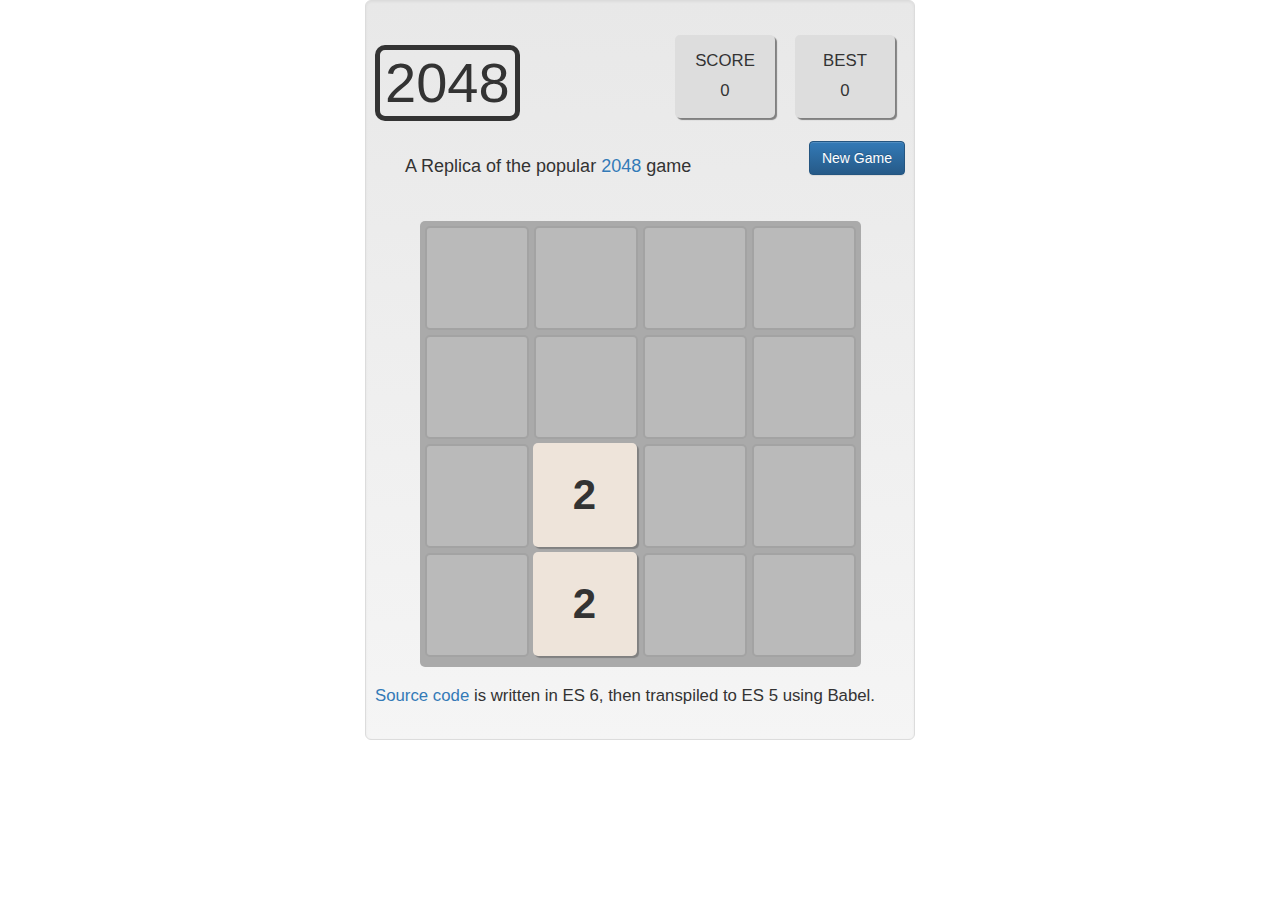
<file: index.html>
<!DOCTYPE html>
<html lang="en">
<head>
    <meta charset="UTF-8">
    <meta name="viewport" content="width=device-width, initial-scale=2">

    <link rel="stylesheet" href="css/bootstrap/bootstrap.css">
    <link rel="stylesheet" href="css/bootstrap/bootstrap-theme.css">
    <link rel="stylesheet" href="css/main.css">
    <script src="scripts/jquery-ui/external/jquery/jquery.js"></script>
    <script src="scripts/jquery-ui/jquery-ui.min.js"></script>
    <script src="scripts/bootstrap.js"></script>
    <script src="out/scripts/main.js"></script>
    <title>2048 Replica</title>
</head>
<body>
    <div class="container well well-lg">
        <div id="header" class="row">
            <h1>2048</h1>
            <div id="scores">
                <div id="bestScore">
                    <h3 class="scoreLabels">BEST</h3>
                    <h3 id="bestScoreValue">0</h3>
                </div>
                <div id="currentScore">
                    <h3 class="scoreLabels">SCORE</h3>
                    <h3 id="currentScoreValue">0</h3>
                </div>
            </div>
        </div>

        <div id="gameIntro">
            <span id="introText" class="navbar-brand">A Replica of the popular <a href="https://gabrielecirulli.github.io/2048/"
                                                           target="_blank">2048</a> game</span>
            <ul class="nav navbar-nav navbar-right">
                <button type="button" class="btn btn-primary" id="newGameButton">New Game</button>
            </ul>

        </div>

        <div id="gameBoard" class="row">
            <div class="boardRow">
                <div class="boardCell"></div>
                <div class="boardCell"></div>
                <div class="boardCell"></div>
                <div class="boardCell"></div>
            </div>
            <div class="boardRow">
                <div class="boardCell"></div>
                <div class="boardCell"></div>
                <div class="boardCell"></div>
                <div class="boardCell"></div>
            </div>
            <div class="boardRow">
                <div class="boardCell"></div>
                <div class="boardCell"></div>
                <div class="boardCell"></div>
                <div class="boardCell"></div>
            </div>
            <div class="boardRow">
                <div class="boardCell"></div>
                <div class="boardCell"></div>
                <div class="boardCell"></div>
                <div class="boardCell"></div>
            </div>
        </div>

        <div id="footer" class="row">
            <h3><a href="https://github.com/charliegdev/2048_replica">Source code</a> is written in ES 6, then
                transpiled to ES 5 using Babel. </h3>
        </div>
    </div>
    <script src="out/scripts/merge.js"></script>
    <script src="out/scripts/spawning.js"></script>
    <script src="out/scripts/movement.js"></script>
</body>
</html>
</file>
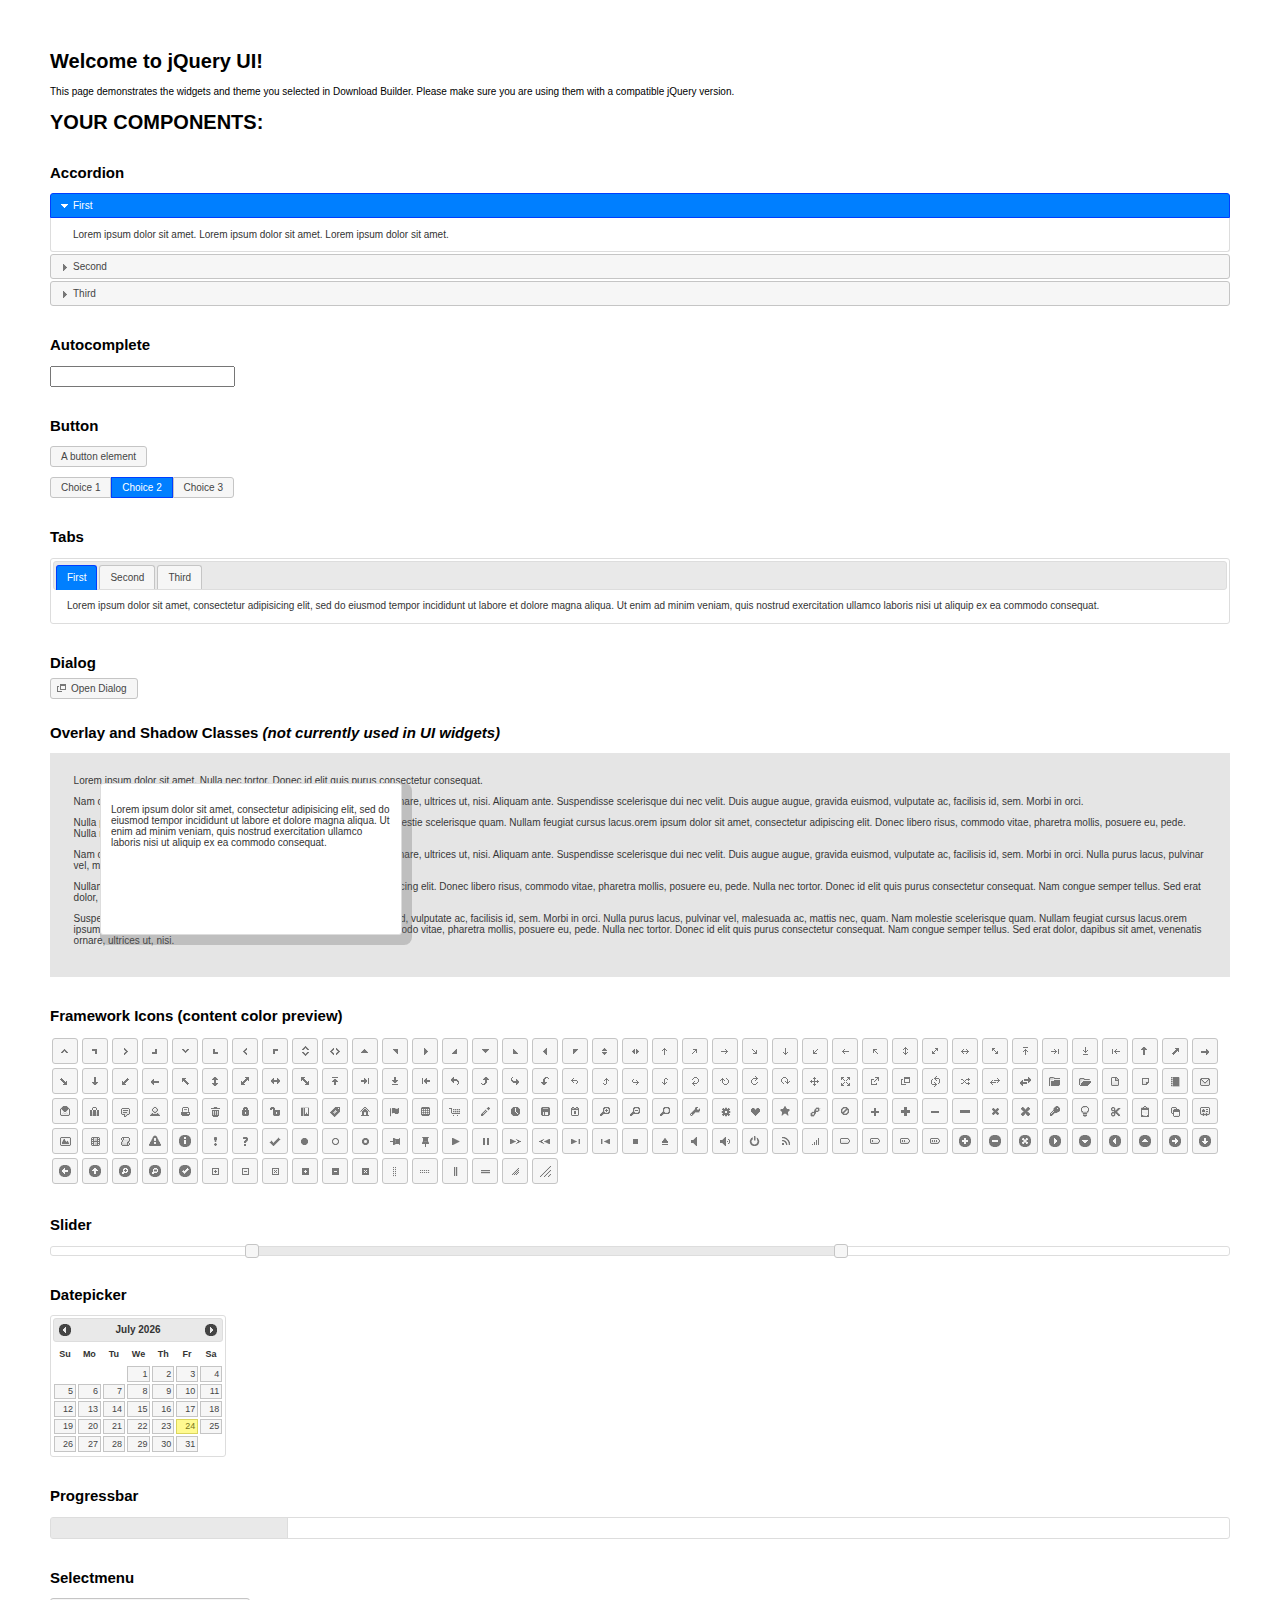
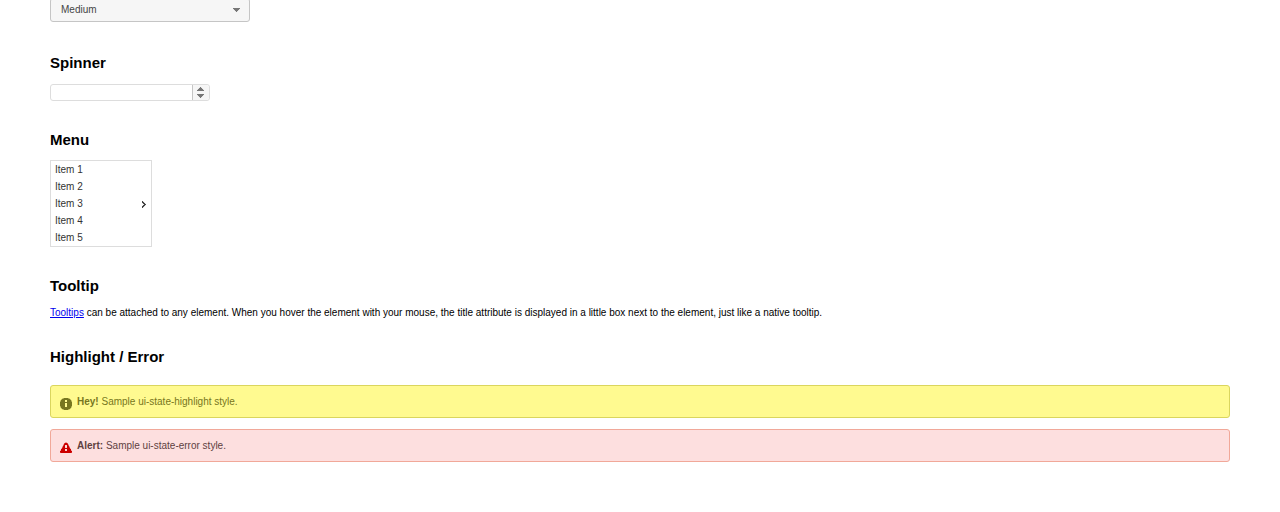
<file: scripts/jquery-ui/index.html>
<!doctype html>
<html lang="us">
<head>
    <meta charset="utf-8">
    <title>jQuery UI Example Page</title>
    <link href="jquery-ui.css" rel="stylesheet">
    <style>
        body {
            font   : 62.5% "Trebuchet MS", sans-serif;
            margin : 50px;
        }

        .demoHeaders {
            margin-top : 2em;
        }

        #dialog-link {
            padding         : .4em 1em .4em 20px;
            text-decoration : none;
            position        : relative;
        }

        #dialog-link span.ui-icon {
            position : absolute;
            left     : .2em;
            top      : 50%;
            margin   : -8px 5px 0 0;
        }

        #icons {
            margin  : 0;
            padding : 0;
        }

        #icons li {
            margin     : 2px;
            position   : relative;
            padding    : 4px 0;
            cursor     : pointer;
            float      : left;
            list-style : none;
        }

        #icons span.ui-icon {
            float  : left;
            margin : 0 4px;
        }

        .fakewindowcontain .ui-widget-overlay {
            position : absolute;
        }

        select {
            width : 200px;
        }
    </style>
</head>
<body>

    <h1>Welcome to jQuery UI!</h1>

    <div class="ui-widget">
        <p>This page demonstrates the widgets and theme you selected in Download Builder. Please make sure you are using
            them with a compatible jQuery version.</p>
    </div>

    <h1>YOUR COMPONENTS:</h1>


    <!-- Accordion -->
    <h2 class="demoHeaders">Accordion</h2>
    <div id="accordion">
        <h3>First</h3>
        <div>Lorem ipsum dolor sit amet. Lorem ipsum dolor sit amet. Lorem ipsum dolor sit amet.</div>
        <h3>Second</h3>
        <div>Phasellus mattis tincidunt nibh.</div>
        <h3>Third</h3>
        <div>Nam dui erat, auctor a, dignissim quis.</div>
    </div>


    <!-- Autocomplete -->
    <h2 class="demoHeaders">Autocomplete</h2>
    <div>
        <input id="autocomplete" title="type &quot;a&quot;">
    </div>


    <!-- Button -->
    <h2 class="demoHeaders">Button</h2>
    <button id="button">A button element</button>
    <form style="margin-top: 1em;">
        <div id="radioset">
            <input type="radio" id="radio1" name="radio"><label for="radio1">Choice 1</label>
            <input type="radio" id="radio2" name="radio" checked="checked"><label for="radio2">Choice 2</label>
            <input type="radio" id="radio3" name="radio"><label for="radio3">Choice 3</label>
        </div>
    </form>


    <!-- Tabs -->
    <h2 class="demoHeaders">Tabs</h2>
    <div id="tabs">
        <ul>
            <li><a href="#tabs-1">First</a></li>
            <li><a href="#tabs-2">Second</a></li>
            <li><a href="#tabs-3">Third</a></li>
        </ul>
        <div id="tabs-1">Lorem ipsum dolor sit amet, consectetur adipisicing elit, sed do eiusmod tempor incididunt ut
            labore et dolore magna aliqua. Ut enim ad minim veniam, quis nostrud exercitation ullamco laboris nisi ut
            aliquip ex ea commodo consequat.
        </div>
        <div id="tabs-2">Phasellus mattis tincidunt nibh. Cras orci urna, blandit id, pretium vel, aliquet ornare,
            felis. Maecenas scelerisque sem non nisl. Fusce sed lorem in enim dictum bibendum.
        </div>
        <div id="tabs-3">Nam dui erat, auctor a, dignissim quis, sollicitudin eu, felis. Pellentesque nisi urna,
            interdum eget, sagittis et, consequat vestibulum, lacus. Mauris porttitor ullamcorper augue.
        </div>
    </div>


    <!-- Dialog NOTE: Dialog is not generated by UI in this demo so it can be visually styled in themeroller-->
    <h2 class="demoHeaders">Dialog</h2>
    <p><a href="#" id="dialog-link" class="ui-state-default ui-corner-all"><span class="ui-icon ui-icon-newwin"></span>Open
        Dialog</a></p>

    <h2 class="demoHeaders">Overlay and Shadow Classes <em>(not currently used in UI widgets)</em></h2>
    <div style="position: relative; width: 96%; height: 200px; padding:1% 2%; overflow:hidden;"
         class="fakewindowcontain">
        <p>Lorem ipsum dolor sit amet, Nulla nec tortor. Donec id elit quis purus consectetur consequat. </p>
        <p>Nam congue semper tellus. Sed erat dolor, dapibus sit amet, venenatis ornare, ultrices ut, nisi. Aliquam
            ante. Suspendisse scelerisque dui nec velit. Duis augue augue, gravida euismod, vulputate ac, facilisis id,
            sem. Morbi in orci. </p>
        <p>Nulla purus lacus, pulvinar vel, malesuada ac, mattis nec, quam. Nam molestie scelerisque quam. Nullam
            feugiat cursus lacus.orem ipsum dolor sit amet, consectetur adipiscing elit. Donec libero risus, commodo
            vitae, pharetra mollis, posuere eu, pede. Nulla nec tortor. Donec id elit quis purus consectetur
            consequat. </p>
        <p>Nam congue semper tellus. Sed erat dolor, dapibus sit amet, venenatis ornare, ultrices ut, nisi. Aliquam
            ante. Suspendisse scelerisque dui nec velit. Duis augue augue, gravida euismod, vulputate ac, facilisis id,
            sem. Morbi in orci. Nulla purus lacus, pulvinar vel, malesuada ac, mattis nec, quam. Nam molestie
            scelerisque quam. </p>
        <p>Nullam feugiat cursus lacus.orem ipsum dolor sit amet, consectetur adipiscing elit. Donec libero risus,
            commodo vitae, pharetra mollis, posuere eu, pede. Nulla nec tortor. Donec id elit quis purus consectetur
            consequat. Nam congue semper tellus. Sed erat dolor, dapibus sit amet, venenatis ornare, ultrices ut, nisi.
            Aliquam ante. </p>
        <p>Suspendisse scelerisque dui nec velit. Duis augue augue, gravida euismod, vulputate ac, facilisis id, sem.
            Morbi in orci. Nulla purus lacus, pulvinar vel, malesuada ac, mattis nec, quam. Nam molestie scelerisque
            quam. Nullam feugiat cursus lacus.orem ipsum dolor sit amet, consectetur adipiscing elit. Donec libero
            risus, commodo vitae, pharetra mollis, posuere eu, pede. Nulla nec tortor. Donec id elit quis purus
            consectetur consequat. Nam congue semper tellus. Sed erat dolor, dapibus sit amet, venenatis ornare,
            ultrices ut, nisi. </p>

        <!-- ui-dialog -->
        <div class="ui-overlay">
            <div class="ui-widget-overlay"></div>
            <div class="ui-widget-shadow ui-corner-all"
                 style="width: 302px; height: 152px; position: absolute; left: 50px; top: 30px;"></div>
        </div>
        <div style="position: absolute; width: 280px; height: 130px;left: 50px; top: 30px; padding: 10px;"
             class="ui-widget ui-widget-content ui-corner-all">
            <div class="ui-dialog-content ui-widget-content" style="background: none; border: 0;">
                <p>Lorem ipsum dolor sit amet, consectetur adipisicing elit, sed do eiusmod tempor incididunt ut labore
                    et dolore magna aliqua. Ut enim ad minim veniam, quis nostrud exercitation ullamco laboris nisi ut
                    aliquip ex ea commodo consequat.</p>
            </div>
        </div>

    </div>

    <!-- ui-dialog -->
    <div id="dialog" title="Dialog Title">
        <p>Lorem ipsum dolor sit amet, consectetur adipisicing elit, sed do eiusmod tempor incididunt ut labore et
            dolore magna aliqua. Ut enim ad minim veniam, quis nostrud exercitation ullamco laboris nisi ut aliquip ex
            ea commodo consequat.</p>
    </div>


    <h2 class="demoHeaders">Framework Icons (content color preview)</h2>
    <ul id="icons" class="ui-widget ui-helper-clearfix">
        <li class="ui-state-default ui-corner-all" title=".ui-icon-carat-1-n"><span
                class="ui-icon ui-icon-carat-1-n"></span></li>
        <li class="ui-state-default ui-corner-all" title=".ui-icon-carat-1-ne"><span
                class="ui-icon ui-icon-carat-1-ne"></span></li>
        <li class="ui-state-default ui-corner-all" title=".ui-icon-carat-1-e"><span
                class="ui-icon ui-icon-carat-1-e"></span></li>
        <li class="ui-state-default ui-corner-all" title=".ui-icon-carat-1-se"><span
                class="ui-icon ui-icon-carat-1-se"></span></li>
        <li class="ui-state-default ui-corner-all" title=".ui-icon-carat-1-s"><span
                class="ui-icon ui-icon-carat-1-s"></span></li>
        <li class="ui-state-default ui-corner-all" title=".ui-icon-carat-1-sw"><span
                class="ui-icon ui-icon-carat-1-sw"></span></li>
        <li class="ui-state-default ui-corner-all" title=".ui-icon-carat-1-w"><span
                class="ui-icon ui-icon-carat-1-w"></span></li>
        <li class="ui-state-default ui-corner-all" title=".ui-icon-carat-1-nw"><span
                class="ui-icon ui-icon-carat-1-nw"></span></li>
        <li class="ui-state-default ui-corner-all" title=".ui-icon-carat-2-n-s"><span
                class="ui-icon ui-icon-carat-2-n-s"></span></li>
        <li class="ui-state-default ui-corner-all" title=".ui-icon-carat-2-e-w"><span
                class="ui-icon ui-icon-carat-2-e-w"></span></li>
        <li class="ui-state-default ui-corner-all" title=".ui-icon-triangle-1-n"><span
                class="ui-icon ui-icon-triangle-1-n"></span></li>
        <li class="ui-state-default ui-corner-all" title=".ui-icon-triangle-1-ne"><span
                class="ui-icon ui-icon-triangle-1-ne"></span></li>
        <li class="ui-state-default ui-corner-all" title=".ui-icon-triangle-1-e"><span
                class="ui-icon ui-icon-triangle-1-e"></span></li>
        <li class="ui-state-default ui-corner-all" title=".ui-icon-triangle-1-se"><span
                class="ui-icon ui-icon-triangle-1-se"></span></li>
        <li class="ui-state-default ui-corner-all" title=".ui-icon-triangle-1-s"><span
                class="ui-icon ui-icon-triangle-1-s"></span></li>
        <li class="ui-state-default ui-corner-all" title=".ui-icon-triangle-1-sw"><span
                class="ui-icon ui-icon-triangle-1-sw"></span></li>
        <li class="ui-state-default ui-corner-all" title=".ui-icon-triangle-1-w"><span
                class="ui-icon ui-icon-triangle-1-w"></span></li>
        <li class="ui-state-default ui-corner-all" title=".ui-icon-triangle-1-nw"><span
                class="ui-icon ui-icon-triangle-1-nw"></span></li>
        <li class="ui-state-default ui-corner-all" title=".ui-icon-triangle-2-n-s"><span
                class="ui-icon ui-icon-triangle-2-n-s"></span></li>
        <li class="ui-state-default ui-corner-all" title=".ui-icon-triangle-2-e-w"><span
                class="ui-icon ui-icon-triangle-2-e-w"></span></li>
        <li class="ui-state-default ui-corner-all" title=".ui-icon-arrow-1-n"><span
                class="ui-icon ui-icon-arrow-1-n"></span></li>
        <li class="ui-state-default ui-corner-all" title=".ui-icon-arrow-1-ne"><span
                class="ui-icon ui-icon-arrow-1-ne"></span></li>
        <li class="ui-state-default ui-corner-all" title=".ui-icon-arrow-1-e"><span
                class="ui-icon ui-icon-arrow-1-e"></span></li>
        <li class="ui-state-default ui-corner-all" title=".ui-icon-arrow-1-se"><span
                class="ui-icon ui-icon-arrow-1-se"></span></li>
        <li class="ui-state-default ui-corner-all" title=".ui-icon-arrow-1-s"><span
                class="ui-icon ui-icon-arrow-1-s"></span></li>
        <li class="ui-state-default ui-corner-all" title=".ui-icon-arrow-1-sw"><span
                class="ui-icon ui-icon-arrow-1-sw"></span></li>
        <li class="ui-state-default ui-corner-all" title=".ui-icon-arrow-1-w"><span
                class="ui-icon ui-icon-arrow-1-w"></span></li>
        <li class="ui-state-default ui-corner-all" title=".ui-icon-arrow-1-nw"><span
                class="ui-icon ui-icon-arrow-1-nw"></span></li>
        <li class="ui-state-default ui-corner-all" title=".ui-icon-arrow-2-n-s"><span
                class="ui-icon ui-icon-arrow-2-n-s"></span></li>
        <li class="ui-state-default ui-corner-all" title=".ui-icon-arrow-2-ne-sw"><span
                class="ui-icon ui-icon-arrow-2-ne-sw"></span></li>
        <li class="ui-state-default ui-corner-all" title=".ui-icon-arrow-2-e-w"><span
                class="ui-icon ui-icon-arrow-2-e-w"></span></li>
        <li class="ui-state-default ui-corner-all" title=".ui-icon-arrow-2-se-nw"><span
                class="ui-icon ui-icon-arrow-2-se-nw"></span></li>
        <li class="ui-state-default ui-corner-all" title=".ui-icon-arrowstop-1-n"><span
                class="ui-icon ui-icon-arrowstop-1-n"></span></li>
        <li class="ui-state-default ui-corner-all" title=".ui-icon-arrowstop-1-e"><span
                class="ui-icon ui-icon-arrowstop-1-e"></span></li>
        <li class="ui-state-default ui-corner-all" title=".ui-icon-arrowstop-1-s"><span
                class="ui-icon ui-icon-arrowstop-1-s"></span></li>
        <li class="ui-state-default ui-corner-all" title=".ui-icon-arrowstop-1-w"><span
                class="ui-icon ui-icon-arrowstop-1-w"></span></li>
        <li class="ui-state-default ui-corner-all" title=".ui-icon-arrowthick-1-n"><span
                class="ui-icon ui-icon-arrowthick-1-n"></span></li>
        <li class="ui-state-default ui-corner-all" title=".ui-icon-arrowthick-1-ne"><span
                class="ui-icon ui-icon-arrowthick-1-ne"></span></li>
        <li class="ui-state-default ui-corner-all" title=".ui-icon-arrowthick-1-e"><span
                class="ui-icon ui-icon-arrowthick-1-e"></span></li>
        <li class="ui-state-default ui-corner-all" title=".ui-icon-arrowthick-1-se"><span
                class="ui-icon ui-icon-arrowthick-1-se"></span></li>
        <li class="ui-state-default ui-corner-all" title=".ui-icon-arrowthick-1-s"><span
                class="ui-icon ui-icon-arrowthick-1-s"></span></li>
        <li class="ui-state-default ui-corner-all" title=".ui-icon-arrowthick-1-sw"><span
                class="ui-icon ui-icon-arrowthick-1-sw"></span></li>
        <li class="ui-state-default ui-corner-all" title=".ui-icon-arrowthick-1-w"><span
                class="ui-icon ui-icon-arrowthick-1-w"></span></li>
        <li class="ui-state-default ui-corner-all" title=".ui-icon-arrowthick-1-nw"><span
                class="ui-icon ui-icon-arrowthick-1-nw"></span></li>
        <li class="ui-state-default ui-corner-all" title=".ui-icon-arrowthick-2-n-s"><span
                class="ui-icon ui-icon-arrowthick-2-n-s"></span></li>
        <li class="ui-state-default ui-corner-all" title=".ui-icon-arrowthick-2-ne-sw"><span
                class="ui-icon ui-icon-arrowthick-2-ne-sw"></span></li>
        <li class="ui-state-default ui-corner-all" title=".ui-icon-arrowthick-2-e-w"><span
                class="ui-icon ui-icon-arrowthick-2-e-w"></span></li>
        <li class="ui-state-default ui-corner-all" title=".ui-icon-arrowthick-2-se-nw"><span
                class="ui-icon ui-icon-arrowthick-2-se-nw"></span></li>
        <li class="ui-state-default ui-corner-all" title=".ui-icon-arrowthickstop-1-n"><span
                class="ui-icon ui-icon-arrowthickstop-1-n"></span></li>
        <li class="ui-state-default ui-corner-all" title=".ui-icon-arrowthickstop-1-e"><span
                class="ui-icon ui-icon-arrowthickstop-1-e"></span></li>
        <li class="ui-state-default ui-corner-all" title=".ui-icon-arrowthickstop-1-s"><span
                class="ui-icon ui-icon-arrowthickstop-1-s"></span></li>
        <li class="ui-state-default ui-corner-all" title=".ui-icon-arrowthickstop-1-w"><span
                class="ui-icon ui-icon-arrowthickstop-1-w"></span></li>
        <li class="ui-state-default ui-corner-all" title=".ui-icon-arrowreturnthick-1-w"><span
                class="ui-icon ui-icon-arrowreturnthick-1-w"></span></li>
        <li class="ui-state-default ui-corner-all" title=".ui-icon-arrowreturnthick-1-n"><span
                class="ui-icon ui-icon-arrowreturnthick-1-n"></span></li>
        <li class="ui-state-default ui-corner-all" title=".ui-icon-arrowreturnthick-1-e"><span
                class="ui-icon ui-icon-arrowreturnthick-1-e"></span></li>
        <li class="ui-state-default ui-corner-all" title=".ui-icon-arrowreturnthick-1-s"><span
                class="ui-icon ui-icon-arrowreturnthick-1-s"></span></li>
        <li class="ui-state-default ui-corner-all" title=".ui-icon-arrowreturn-1-w"><span
                class="ui-icon ui-icon-arrowreturn-1-w"></span></li>
        <li class="ui-state-default ui-corner-all" title=".ui-icon-arrowreturn-1-n"><span
                class="ui-icon ui-icon-arrowreturn-1-n"></span></li>
        <li class="ui-state-default ui-corner-all" title=".ui-icon-arrowreturn-1-e"><span
                class="ui-icon ui-icon-arrowreturn-1-e"></span></li>
        <li class="ui-state-default ui-corner-all" title=".ui-icon-arrowreturn-1-s"><span
                class="ui-icon ui-icon-arrowreturn-1-s"></span></li>
        <li class="ui-state-default ui-corner-all" title=".ui-icon-arrowrefresh-1-w"><span
                class="ui-icon ui-icon-arrowrefresh-1-w"></span></li>
        <li class="ui-state-default ui-corner-all" title=".ui-icon-arrowrefresh-1-n"><span
                class="ui-icon ui-icon-arrowrefresh-1-n"></span></li>
        <li class="ui-state-default ui-corner-all" title=".ui-icon-arrowrefresh-1-e"><span
                class="ui-icon ui-icon-arrowrefresh-1-e"></span></li>
        <li class="ui-state-default ui-corner-all" title=".ui-icon-arrowrefresh-1-s"><span
                class="ui-icon ui-icon-arrowrefresh-1-s"></span></li>
        <li class="ui-state-default ui-corner-all" title=".ui-icon-arrow-4"><span
                class="ui-icon ui-icon-arrow-4"></span></li>
        <li class="ui-state-default ui-corner-all" title=".ui-icon-arrow-4-diag"><span
                class="ui-icon ui-icon-arrow-4-diag"></span></li>
        <li class="ui-state-default ui-corner-all" title=".ui-icon-extlink"><span
                class="ui-icon ui-icon-extlink"></span></li>
        <li class="ui-state-default ui-corner-all" title=".ui-icon-newwin"><span class="ui-icon ui-icon-newwin"></span>
        </li>
        <li class="ui-state-default ui-corner-all" title=".ui-icon-refresh"><span
                class="ui-icon ui-icon-refresh"></span></li>
        <li class="ui-state-default ui-corner-all" title=".ui-icon-shuffle"><span
                class="ui-icon ui-icon-shuffle"></span></li>
        <li class="ui-state-default ui-corner-all" title=".ui-icon-transfer-e-w"><span
                class="ui-icon ui-icon-transfer-e-w"></span></li>
        <li class="ui-state-default ui-corner-all" title=".ui-icon-transferthick-e-w"><span
                class="ui-icon ui-icon-transferthick-e-w"></span></li>
        <li class="ui-state-default ui-corner-all" title=".ui-icon-folder-collapsed"><span
                class="ui-icon ui-icon-folder-collapsed"></span></li>
        <li class="ui-state-default ui-corner-all" title=".ui-icon-folder-open"><span
                class="ui-icon ui-icon-folder-open"></span></li>
        <li class="ui-state-default ui-corner-all" title=".ui-icon-document"><span
                class="ui-icon ui-icon-document"></span></li>
        <li class="ui-state-default ui-corner-all" title=".ui-icon-document-b"><span
                class="ui-icon ui-icon-document-b"></span></li>
        <li class="ui-state-default ui-corner-all" title=".ui-icon-note"><span class="ui-icon ui-icon-note"></span></li>
        <li class="ui-state-default ui-corner-all" title=".ui-icon-mail-closed"><span
                class="ui-icon ui-icon-mail-closed"></span></li>
        <li class="ui-state-default ui-corner-all" title=".ui-icon-mail-open"><span
                class="ui-icon ui-icon-mail-open"></span></li>
        <li class="ui-state-default ui-corner-all" title=".ui-icon-suitcase"><span
                class="ui-icon ui-icon-suitcase"></span></li>
        <li class="ui-state-default ui-corner-all" title=".ui-icon-comment"><span
                class="ui-icon ui-icon-comment"></span></li>
        <li class="ui-state-default ui-corner-all" title=".ui-icon-person"><span class="ui-icon ui-icon-person"></span>
        </li>
        <li class="ui-state-default ui-corner-all" title=".ui-icon-print"><span class="ui-icon ui-icon-print"></span>
        </li>
        <li class="ui-state-default ui-corner-all" title=".ui-icon-trash"><span class="ui-icon ui-icon-trash"></span>
        </li>
        <li class="ui-state-default ui-corner-all" title=".ui-icon-locked"><span class="ui-icon ui-icon-locked"></span>
        </li>
        <li class="ui-state-default ui-corner-all" title=".ui-icon-unlocked"><span
                class="ui-icon ui-icon-unlocked"></span></li>
        <li class="ui-state-default ui-corner-all" title=".ui-icon-bookmark"><span
                class="ui-icon ui-icon-bookmark"></span></li>
        <li class="ui-state-default ui-corner-all" title=".ui-icon-tag"><span class="ui-icon ui-icon-tag"></span></li>
        <li class="ui-state-default ui-corner-all" title=".ui-icon-home"><span class="ui-icon ui-icon-home"></span></li>
        <li class="ui-state-default ui-corner-all" title=".ui-icon-flag"><span class="ui-icon ui-icon-flag"></span></li>
        <li class="ui-state-default ui-corner-all" title=".ui-icon-calculator"><span
                class="ui-icon ui-icon-calculator"></span></li>
        <li class="ui-state-default ui-corner-all" title=".ui-icon-cart"><span class="ui-icon ui-icon-cart"></span></li>
        <li class="ui-state-default ui-corner-all" title=".ui-icon-pencil"><span class="ui-icon ui-icon-pencil"></span>
        </li>
        <li class="ui-state-default ui-corner-all" title=".ui-icon-clock"><span class="ui-icon ui-icon-clock"></span>
        </li>
        <li class="ui-state-default ui-corner-all" title=".ui-icon-disk"><span class="ui-icon ui-icon-disk"></span></li>
        <li class="ui-state-default ui-corner-all" title=".ui-icon-calendar"><span
                class="ui-icon ui-icon-calendar"></span></li>
        <li class="ui-state-default ui-corner-all" title=".ui-icon-zoomin"><span class="ui-icon ui-icon-zoomin"></span>
        </li>
        <li class="ui-state-default ui-corner-all" title=".ui-icon-zoomout"><span
                class="ui-icon ui-icon-zoomout"></span></li>
        <li class="ui-state-default ui-corner-all" title=".ui-icon-search"><span class="ui-icon ui-icon-search"></span>
        </li>
        <li class="ui-state-default ui-corner-all" title=".ui-icon-wrench"><span class="ui-icon ui-icon-wrench"></span>
        </li>
        <li class="ui-state-default ui-corner-all" title=".ui-icon-gear"><span class="ui-icon ui-icon-gear"></span></li>
        <li class="ui-state-default ui-corner-all" title=".ui-icon-heart"><span class="ui-icon ui-icon-heart"></span>
        </li>
        <li class="ui-state-default ui-corner-all" title=".ui-icon-star"><span class="ui-icon ui-icon-star"></span></li>
        <li class="ui-state-default ui-corner-all" title=".ui-icon-link"><span class="ui-icon ui-icon-link"></span></li>
        <li class="ui-state-default ui-corner-all" title=".ui-icon-cancel"><span class="ui-icon ui-icon-cancel"></span>
        </li>
        <li class="ui-state-default ui-corner-all" title=".ui-icon-plus"><span class="ui-icon ui-icon-plus"></span></li>
        <li class="ui-state-default ui-corner-all" title=".ui-icon-plusthick"><span
                class="ui-icon ui-icon-plusthick"></span></li>
        <li class="ui-state-default ui-corner-all" title=".ui-icon-minus"><span class="ui-icon ui-icon-minus"></span>
        </li>
        <li class="ui-state-default ui-corner-all" title=".ui-icon-minusthick"><span
                class="ui-icon ui-icon-minusthick"></span></li>
        <li class="ui-state-default ui-corner-all" title=".ui-icon-close"><span class="ui-icon ui-icon-close"></span>
        </li>
        <li class="ui-state-default ui-corner-all" title=".ui-icon-closethick"><span
                class="ui-icon ui-icon-closethick"></span></li>
        <li class="ui-state-default ui-corner-all" title=".ui-icon-key"><span class="ui-icon ui-icon-key"></span></li>
        <li class="ui-state-default ui-corner-all" title=".ui-icon-lightbulb"><span
                class="ui-icon ui-icon-lightbulb"></span></li>
        <li class="ui-state-default ui-corner-all" title=".ui-icon-scissors"><span
                class="ui-icon ui-icon-scissors"></span></li>
        <li class="ui-state-default ui-corner-all" title=".ui-icon-clipboard"><span
                class="ui-icon ui-icon-clipboard"></span></li>
        <li class="ui-state-default ui-corner-all" title=".ui-icon-copy"><span class="ui-icon ui-icon-copy"></span></li>
        <li class="ui-state-default ui-corner-all" title=".ui-icon-contact"><span
                class="ui-icon ui-icon-contact"></span></li>
        <li class="ui-state-default ui-corner-all" title=".ui-icon-image"><span class="ui-icon ui-icon-image"></span>
        </li>
        <li class="ui-state-default ui-corner-all" title=".ui-icon-video"><span class="ui-icon ui-icon-video"></span>
        </li>
        <li class="ui-state-default ui-corner-all" title=".ui-icon-script"><span class="ui-icon ui-icon-script"></span>
        </li>
        <li class="ui-state-default ui-corner-all" title=".ui-icon-alert"><span class="ui-icon ui-icon-alert"></span>
        </li>
        <li class="ui-state-default ui-corner-all" title=".ui-icon-info"><span class="ui-icon ui-icon-info"></span></li>
        <li class="ui-state-default ui-corner-all" title=".ui-icon-notice"><span class="ui-icon ui-icon-notice"></span>
        </li>
        <li class="ui-state-default ui-corner-all" title=".ui-icon-help"><span class="ui-icon ui-icon-help"></span></li>
        <li class="ui-state-default ui-corner-all" title=".ui-icon-check"><span class="ui-icon ui-icon-check"></span>
        </li>
        <li class="ui-state-default ui-corner-all" title=".ui-icon-bullet"><span class="ui-icon ui-icon-bullet"></span>
        </li>
        <li class="ui-state-default ui-corner-all" title=".ui-icon-radio-off"><span
                class="ui-icon ui-icon-radio-off"></span></li>
        <li class="ui-state-default ui-corner-all" title=".ui-icon-radio-on"><span
                class="ui-icon ui-icon-radio-on"></span></li>
        <li class="ui-state-default ui-corner-all" title=".ui-icon-pin-w"><span class="ui-icon ui-icon-pin-w"></span>
        </li>
        <li class="ui-state-default ui-corner-all" title=".ui-icon-pin-s"><span class="ui-icon ui-icon-pin-s"></span>
        </li>
        <li class="ui-state-default ui-corner-all" title=".ui-icon-play"><span class="ui-icon ui-icon-play"></span></li>
        <li class="ui-state-default ui-corner-all" title=".ui-icon-pause"><span class="ui-icon ui-icon-pause"></span>
        </li>
        <li class="ui-state-default ui-corner-all" title=".ui-icon-seek-next"><span
                class="ui-icon ui-icon-seek-next"></span></li>
        <li class="ui-state-default ui-corner-all" title=".ui-icon-seek-prev"><span
                class="ui-icon ui-icon-seek-prev"></span></li>
        <li class="ui-state-default ui-corner-all" title=".ui-icon-seek-end"><span
                class="ui-icon ui-icon-seek-end"></span></li>
        <li class="ui-state-default ui-corner-all" title=".ui-icon-seek-first"><span
                class="ui-icon ui-icon-seek-first"></span></li>
        <li class="ui-state-default ui-corner-all" title=".ui-icon-stop"><span class="ui-icon ui-icon-stop"></span></li>
        <li class="ui-state-default ui-corner-all" title=".ui-icon-eject"><span class="ui-icon ui-icon-eject"></span>
        </li>
        <li class="ui-state-default ui-corner-all" title=".ui-icon-volume-off"><span
                class="ui-icon ui-icon-volume-off"></span></li>
        <li class="ui-state-default ui-corner-all" title=".ui-icon-volume-on"><span
                class="ui-icon ui-icon-volume-on"></span></li>
        <li class="ui-state-default ui-corner-all" title=".ui-icon-power"><span class="ui-icon ui-icon-power"></span>
        </li>
        <li class="ui-state-default ui-corner-all" title=".ui-icon-signal-diag"><span
                class="ui-icon ui-icon-signal-diag"></span></li>
        <li class="ui-state-default ui-corner-all" title=".ui-icon-signal"><span class="ui-icon ui-icon-signal"></span>
        </li>
        <li class="ui-state-default ui-corner-all" title=".ui-icon-battery-0"><span
                class="ui-icon ui-icon-battery-0"></span></li>
        <li class="ui-state-default ui-corner-all" title=".ui-icon-battery-1"><span
                class="ui-icon ui-icon-battery-1"></span></li>
        <li class="ui-state-default ui-corner-all" title=".ui-icon-battery-2"><span
                class="ui-icon ui-icon-battery-2"></span></li>
        <li class="ui-state-default ui-corner-all" title=".ui-icon-battery-3"><span
                class="ui-icon ui-icon-battery-3"></span></li>
        <li class="ui-state-default ui-corner-all" title=".ui-icon-circle-plus"><span
                class="ui-icon ui-icon-circle-plus"></span></li>
        <li class="ui-state-default ui-corner-all" title=".ui-icon-circle-minus"><span
                class="ui-icon ui-icon-circle-minus"></span></li>
        <li class="ui-state-default ui-corner-all" title=".ui-icon-circle-close"><span
                class="ui-icon ui-icon-circle-close"></span></li>
        <li class="ui-state-default ui-corner-all" title=".ui-icon-circle-triangle-e"><span
                class="ui-icon ui-icon-circle-triangle-e"></span></li>
        <li class="ui-state-default ui-corner-all" title=".ui-icon-circle-triangle-s"><span
                class="ui-icon ui-icon-circle-triangle-s"></span></li>
        <li class="ui-state-default ui-corner-all" title=".ui-icon-circle-triangle-w"><span
                class="ui-icon ui-icon-circle-triangle-w"></span></li>
        <li class="ui-state-default ui-corner-all" title=".ui-icon-circle-triangle-n"><span
                class="ui-icon ui-icon-circle-triangle-n"></span></li>
        <li class="ui-state-default ui-corner-all" title=".ui-icon-circle-arrow-e"><span
                class="ui-icon ui-icon-circle-arrow-e"></span></li>
        <li class="ui-state-default ui-corner-all" title=".ui-icon-circle-arrow-s"><span
                class="ui-icon ui-icon-circle-arrow-s"></span></li>
        <li class="ui-state-default ui-corner-all" title=".ui-icon-circle-arrow-w"><span
                class="ui-icon ui-icon-circle-arrow-w"></span></li>
        <li class="ui-state-default ui-corner-all" title=".ui-icon-circle-arrow-n"><span
                class="ui-icon ui-icon-circle-arrow-n"></span></li>
        <li class="ui-state-default ui-corner-all" title=".ui-icon-circle-zoomin"><span
                class="ui-icon ui-icon-circle-zoomin"></span></li>
        <li class="ui-state-default ui-corner-all" title=".ui-icon-circle-zoomout"><span
                class="ui-icon ui-icon-circle-zoomout"></span></li>
        <li class="ui-state-default ui-corner-all" title=".ui-icon-circle-check"><span
                class="ui-icon ui-icon-circle-check"></span></li>
        <li class="ui-state-default ui-corner-all" title=".ui-icon-circlesmall-plus"><span
                class="ui-icon ui-icon-circlesmall-plus"></span></li>
        <li class="ui-state-default ui-corner-all" title=".ui-icon-circlesmall-minus"><span
                class="ui-icon ui-icon-circlesmall-minus"></span></li>
        <li class="ui-state-default ui-corner-all" title=".ui-icon-circlesmall-close"><span
                class="ui-icon ui-icon-circlesmall-close"></span></li>
        <li class="ui-state-default ui-corner-all" title=".ui-icon-squaresmall-plus"><span
                class="ui-icon ui-icon-squaresmall-plus"></span></li>
        <li class="ui-state-default ui-corner-all" title=".ui-icon-squaresmall-minus"><span
                class="ui-icon ui-icon-squaresmall-minus"></span></li>
        <li class="ui-state-default ui-corner-all" title=".ui-icon-squaresmall-close"><span
                class="ui-icon ui-icon-squaresmall-close"></span></li>
        <li class="ui-state-default ui-corner-all" title=".ui-icon-grip-dotted-vertical"><span
                class="ui-icon ui-icon-grip-dotted-vertical"></span></li>
        <li class="ui-state-default ui-corner-all" title=".ui-icon-grip-dotted-horizontal"><span
                class="ui-icon ui-icon-grip-dotted-horizontal"></span></li>
        <li class="ui-state-default ui-corner-all" title=".ui-icon-grip-solid-vertical"><span
                class="ui-icon ui-icon-grip-solid-vertical"></span></li>
        <li class="ui-state-default ui-corner-all" title=".ui-icon-grip-solid-horizontal"><span
                class="ui-icon ui-icon-grip-solid-horizontal"></span></li>
        <li class="ui-state-default ui-corner-all" title=".ui-icon-gripsmall-diagonal-se"><span
                class="ui-icon ui-icon-gripsmall-diagonal-se"></span></li>
        <li class="ui-state-default ui-corner-all" title=".ui-icon-grip-diagonal-se"><span
                class="ui-icon ui-icon-grip-diagonal-se"></span></li>
    </ul>


    <!-- Slider -->
    <h2 class="demoHeaders">Slider</h2>
    <div id="slider"></div>


    <!-- Datepicker -->
    <h2 class="demoHeaders">Datepicker</h2>
    <div id="datepicker"></div>


    <!-- Progressbar -->
    <h2 class="demoHeaders">Progressbar</h2>
    <div id="progressbar"></div>


    <!-- Progressbar -->
    <h2 class="demoHeaders">Selectmenu</h2>
    <select id="selectmenu">
        <option>Slower</option>
        <option>Slow</option>
        <option selected="selected">Medium</option>
        <option>Fast</option>
        <option>Faster</option>
    </select>


    <!-- Spinner -->
    <h2 class="demoHeaders">Spinner</h2>
    <input id="spinner">


    <!-- Menu -->
    <h2 class="demoHeaders">Menu</h2>
    <ul style="width:100px;" id="menu">
        <li>Item 1</li>
        <li>Item 2</li>
        <li>Item 3
            <ul>
                <li>Item 3-1</li>
                <li>Item 3-2</li>
                <li>Item 3-3</li>
                <li>Item 3-4</li>
                <li>Item 3-5</li>
            </ul>
        </li>
        <li>Item 4</li>
        <li>Item 5</li>
    </ul>


    <!-- Tooltip -->
    <h2 class="demoHeaders">Tooltip</h2>
    <p id="tooltip">
        <a href="#" title="That&apos;s what this widget is">Tooltips</a> can be attached to any element. When you hover
        the element with your mouse, the title attribute is displayed in a little box next to the element, just like a
        native tooltip.
    </p>


    <!-- Highlight / Error -->
    <h2 class="demoHeaders">Highlight / Error</h2>
    <div class="ui-widget">
        <div class="ui-state-highlight ui-corner-all" style="margin-top: 20px; padding: 0 .7em;">
            <p><span class="ui-icon ui-icon-info" style="float: left; margin-right: .3em;"></span>
                <strong>Hey!</strong> Sample ui-state-highlight style.</p>
        </div>
    </div>
    <br>
    <div class="ui-widget">
        <div class="ui-state-error ui-corner-all" style="padding: 0 .7em;">
            <p><span class="ui-icon ui-icon-alert" style="float: left; margin-right: .3em;"></span>
                <strong>Alert:</strong> Sample ui-state-error style.</p>
        </div>
    </div>

    <script src="external/jquery/jquery.js"></script>
    <script src="jquery-ui.js"></script>
    <script>

        $("#accordion").accordion();


        var availableTags = [
            "ActionScript",
            "AppleScript",
            "Asp",
            "BASIC",
            "C",
            "C++",
            "Clojure",
            "COBOL",
            "ColdFusion",
            "Erlang",
            "Fortran",
            "Groovy",
            "Haskell",
            "Java",
            "JavaScript",
            "Lisp",
            "Perl",
            "PHP",
            "Python",
            "Ruby",
            "Scala",
            "Scheme"
        ];
        $("#autocomplete").autocomplete({
            source: availableTags
        });


        $("#button").button();
        $("#radioset").buttonset();


        $("#tabs").tabs();


        $("#dialog").dialog({
            autoOpen: false,
            width   : 400,
            buttons : [
                {
                    text : "Ok",
                    click: function () {
                        $(this).dialog("close");
                    }
                },
                {
                    text : "Cancel",
                    click: function () {
                        $(this).dialog("close");
                    }
                }
            ]
        });

        // Link to open the dialog
        $("#dialog-link").click(function (event) {
            $("#dialog").dialog("open");
            event.preventDefault();
        });


        $("#datepicker").datepicker({
            inline: true
        });


        $("#slider").slider({
            range : true,
            values: [17, 67]
        });


        $("#progressbar").progressbar({
            value: 20
        });


        $("#spinner").spinner();


        $("#menu").menu();


        $("#tooltip").tooltip();


        $("#selectmenu").selectmenu();


        // Hover states on the static widgets
        $("#dialog-link, #icons li").hover(
                function () {
                    $(this).addClass("ui-state-hover");
                },
                function () {
                    $(this).removeClass("ui-state-hover");
                }
        );
    </script>
</body>
</html>
</file>
<file: css/main.css>
* {
    box-sizing : content-box;
}

/*Get rid of the space placed before and after a row by bootstrap*/
.row:before, .row:after {
    display: none;
}
h1 {
    font-size             : 4em !important;
    padding               : 2px 5px;
    border                : 5px solid;
    -webkit-border-radius : 10px;
    -moz-border-radius    : 10px;
    border-radius         : 10px;
}

h2 {
    font-size : 2em;
}

h3 {
    font-size : 1.2em;
}

.container {
    max-width : 500px;
}

#header h1 {
    text-align     : left;
    float          : left;
    vertical-align : middle;
    margin         : 20px 0 20px 0;
}

#scores {
    text-align : right;
    float      : right;
}

#gameIntro {
    clear : both;
}

#currentScore, #bestScore {
    float                 : right;
    margin                : 10px;
    padding               : 5px;
    text-align            : center;
    width                 : 90px;
    -webkit-border-radius : 5px;
    -moz-border-radius    : 5px;
    border-radius         : 5px;
    box-shadow            : 2px 2px 1px gray;
    background-color      : #DDDDDD;
}

#scores div h3 {
    margin-top    : 12px;
    margin-bottom : 12px;
}


#gameBoard {
    clear                 : both;
    background-color      : #AAAAAA;
    margin                : auto;
    display               : table;
    border-collapse       : separate;
    border-spacing        : 5px;
    -webkit-border-radius : 5px;
    -moz-border-radius    : 5px;
    border-radius         : 5px;
    position              : relative;
}

.boardRow {
    width   : 440px;
    margin  : 0;
    padding : 0;
    display : table-row;
}

.boardCell {
    height           : 100px;
    width            : 100px;
    background-color : #BABABA;
    margin           : 3px;
    border-radius    : 5px;
    border           : 2px solid #A3A3A3;
    display          : table-cell;
    text-align       : center;
    vertical-align   : middle;
    color            : gray;
}

.tile {
    height           : 104px;
    width            : 104px;
    background-color : #1DC278;
    border-radius    : 5px;
    box-shadow       : 2px 2px 1px gray;
    position         : absolute;
    top              : 4px;
    left             : 4px;
}

/* 00 is the top left corner of the grid. first digit go down (row number), second digit go right (column number).
    +----+----+----+----+
    | 00 | 01 | 02 | 03 |
    +----+----+----+----+
    | 10 | 11 | 12 | 13 |
    +----+----+----+----+
    | 20 | 21 | 22 | 23 |
    +----+----+----+----+
    | 30 | 31 | 32 | 33 |
    +----+----+----+----+
*/

.value2 {
    background-color : #EEE4DA;
}

.value4 {
    background-color : #EDE0C8;
}

.value8 {
    background-color : #F2B179;
    color            : #F9F6F2;

}

.value16 {
    color      : #F9F6F2;
    background : #F59563;
}

.value32 {
    color      : #F9F6F2;
    background : #F67C5F;
}

.value64 {
    color      : #F9F6F2;
    background : #F65E3B;
}

.value128 {
    color      : #F9F6F2;
    background : #EDCF72;
}

.value256 {
    color      : #F9F6F2;
    background : #EDCC61;
}

.value512 {
    color      : #F9F6F2;
    background : #EDC850;
}

.value1024 {
    color      : #F9F6F2;
    background : #EDC53F;
}

.value2048 {
    color      : #F9F6F2;
    background : #EDC22E;
}

.tileNumber {
    text-align        : center;
    font-size         : 3em;
    font-weight       : bold;
    position          : relative;
    top               : 50%;
    transform         : translateY(-50%);
    -webkit-transform : translateY(-50%);
    vertical-align    : center;
}
</file>
